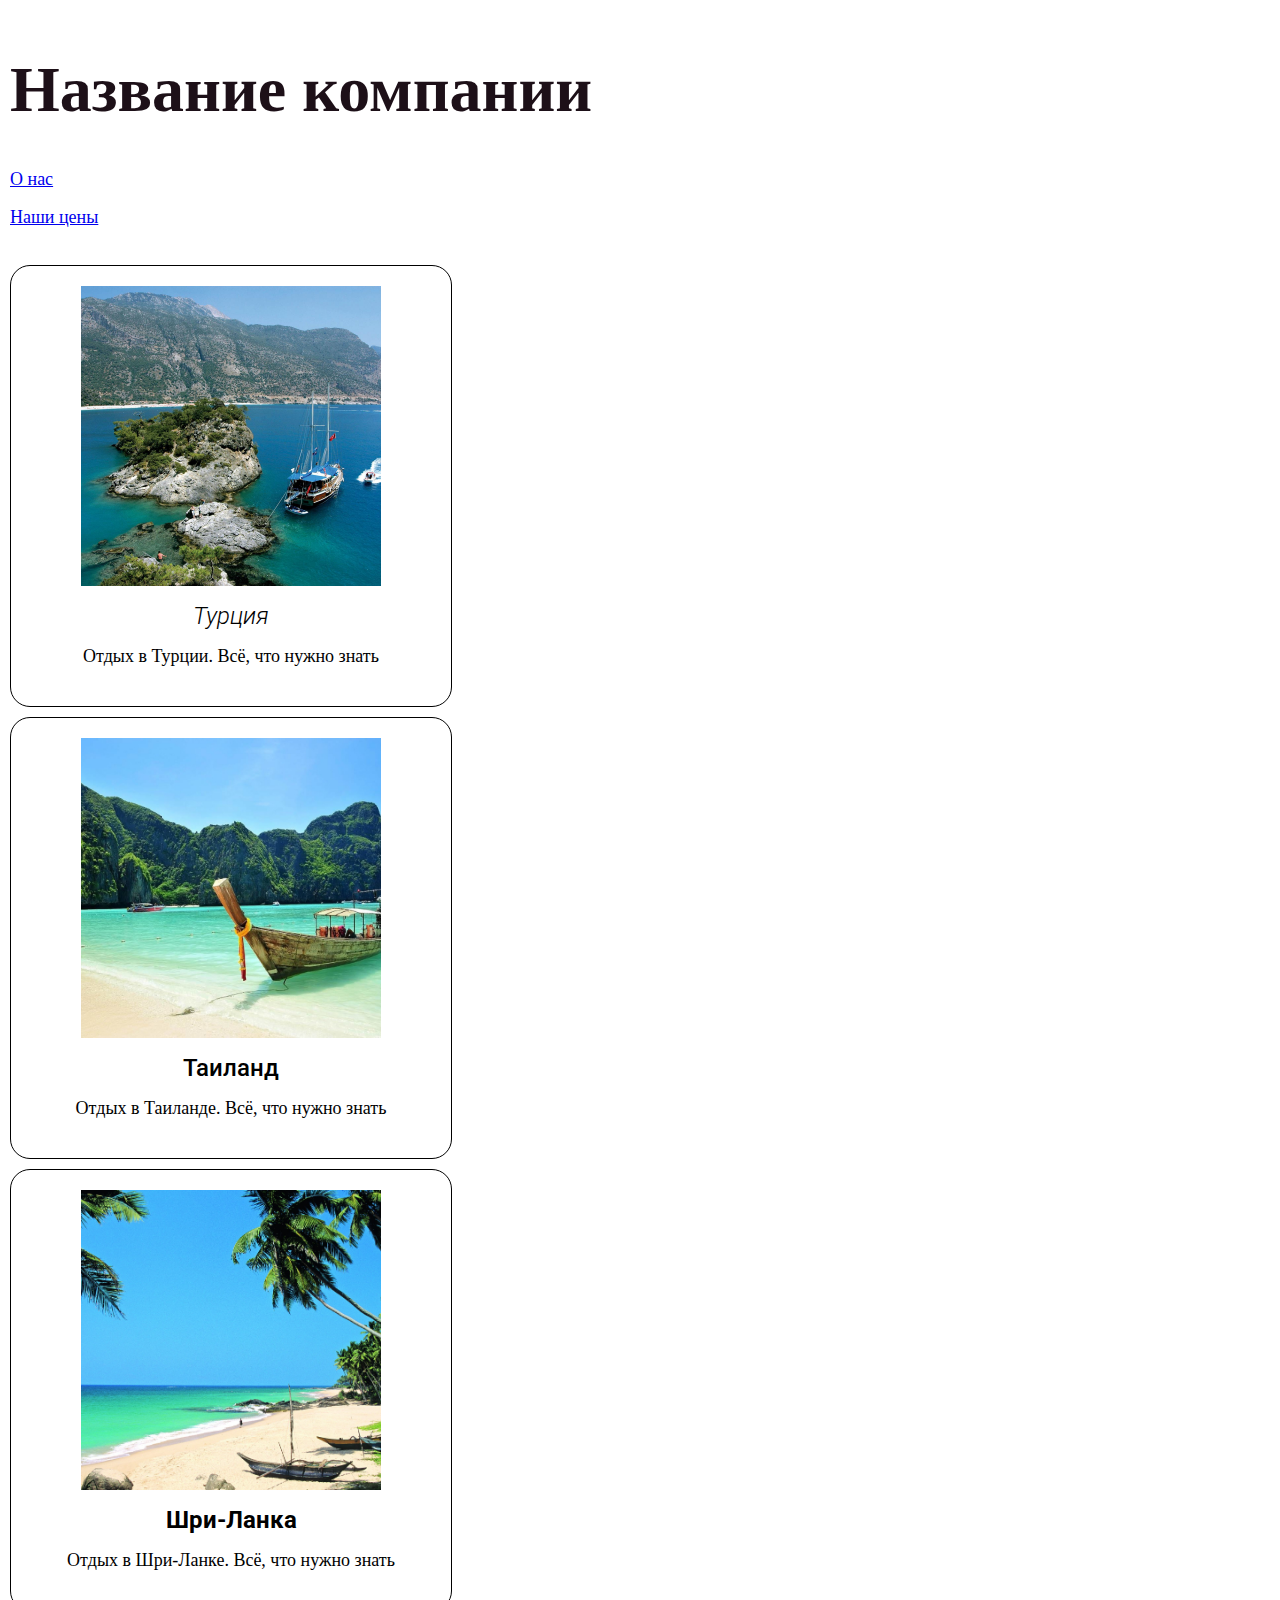
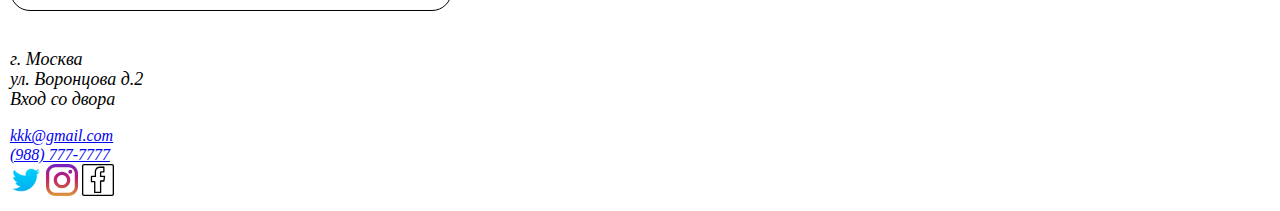
<file: index.html>
<!DOCTYPE html>
<html lang="ru">
<head>
    <meta charset="UTF-8">
    <meta http-equiv="X-UA-Compatible" content="IE=edge">
    <meta name="viewport" content="width=device-width, initial-scale=1.0">
    <link rel="stylesheet" href="./normalaize.css">
    <link rel="stylesheet" href="./main.css">
    <link rel="preconnect" href="https://fonts.googleapis.com">
    <link rel="preconnect" href="https://fonts.gstatic.com" crossorigin>
    <link href="https://fonts.googleapis.com/css2?family=Open+Sans:ital,wght@0,500;0,700;1,300;1,600&family=Roboto+Condensed:ital,wght@1,300&family=Roboto:ital,wght@0,100;0,500;1,300;1,400&family=Source+Sans+Pro:wght@300&family=Ubuntu:ital,wght@0,500;0,700;1,300&display=swap" rel="stylesheet">
    <title>Сайт туристической компании</title>
</head>
<body>
    <!-- Не сделал задание с rem и, так как сайт сразу полетел, после только одного изменения. Всё сделал, а потом решил делать rem. Согласен, очень глупо. Обязательно переделаю по заданию, чтоб выглядело презентабельно -->
    <header>
        <h1>Название компании</h1>
        <p class="about_us"><a href="./about_us.html">О нас</a></p>
        <p class="pricelist"><a href="./pricelist.html">Наши цены</a></p>
    </header>
    <main>
        <article>
            <img class="main_img" src="./head_turkey.jpg" alt="Заглавное фото Турции">
            <h2 class="country_head font-i300">Турция</h2>
            <p class="text">Отдых в Турции. Всё, что нужно знать</p>
        </article>
        <article>
            <img class="main_img" src="./head_taihland.jpg" alt="Заглавное фото Таиланд">
            <h2 class="country_head font-m500">Таиланд</h2>
            <p class="text">Отдых в Таиланде. Всё, что нужно знать</p>
        </article>
        <article>
            <img class="main_img" src="./head_shri-lanka.jpg" alt="Заглавное фото Шри-Ланка">
            <h2 class="country_head font-b700">Шри-Ланка</h2>
            <p class="text">Отдых в Шри-Ланке. Всё, что нужно знать</p>
        </article>
    </main>
    <footer>
        <address>
            <p class="address">г. Москва <br>ул. Воронцова д.2 <br> Вход со двора</p>
            <a href="mailto:jim@rock.com">kkk@gmail.com</a><br>
            <a href="tel:+79887777777">(988) 777-7777</a>
            <br>
            <a href="http://twitter.com" target="_blank"><img src="./twitter.png" alt="Твиттер" class="twitter_img"></a>
                <svg version="1.1" id="Layer_1" xmlns="http://www.w3.org/2000/svg" xmlns:xlink="http://www.w3.org/1999/xlink" x="0px" y="0px"
                    viewBox="0 0 551.034 551.034" style="enable-background:new 0 0 551.034 551.034;" xml:space="preserve">
                    <g id="XMLID_13_">
                    
                        <linearGradient id="XMLID_2_" gradientUnits="userSpaceOnUse" x1="275.517" y1="4.5714" x2="275.517" y2="549.7202" gradientTransform="matrix(1 0 0 -1 0 554)">
                        <stop  offset="0" style="stop-color:#E09B3D"/>
                        <stop  offset="0.3" style="stop-color:#C74C4D"/>
                        <stop  offset="0.6" style="stop-color:#C21975"/>
                        <stop  offset="1" style="stop-color:#7024C4"/>
                    </linearGradient>
                    <path id="XMLID_17_" style="fill:url(#XMLID_2_);" d="M386.878,0H164.156C73.64,0,0,73.64,0,164.156v222.722
                        c0,90.516,73.64,164.156,164.156,164.156h222.722c90.516,0,164.156-73.64,164.156-164.156V164.156
                        C551.033,73.64,477.393,0,386.878,0z M495.6,386.878c0,60.045-48.677,108.722-108.722,108.722H164.156
                        c-60.045,0-108.722-48.677-108.722-108.722V164.156c0-60.046,48.677-108.722,108.722-108.722h222.722
                        c60.045,0,108.722,48.676,108.722,108.722L495.6,386.878L495.6,386.878z"/>
                    
                        <linearGradient id="XMLID_3_" gradientUnits="userSpaceOnUse" x1="275.517" y1="4.5714" x2="275.517" y2="549.7202" gradientTransform="matrix(1 0 0 -1 0 554)">
                        <stop  offset="0" style="stop-color:#E09B3D"/>
                        <stop  offset="0.3" style="stop-color:#C74C4D"/>
                        <stop  offset="0.6" style="stop-color:#C21975"/>
                        <stop  offset="1" style="stop-color:#7024C4"/>
                    </linearGradient>
                    <path id="XMLID_81_" style="fill:url(#XMLID_3_);" d="M275.517,133C196.933,133,133,196.933,133,275.516
                        s63.933,142.517,142.517,142.517S418.034,354.1,418.034,275.516S354.101,133,275.517,133z M275.517,362.6
                        c-48.095,0-87.083-38.988-87.083-87.083s38.989-87.083,87.083-87.083c48.095,0,87.083,38.988,87.083,87.083
                        C362.6,323.611,323.611,362.6,275.517,362.6z"/>
                    
                        <linearGradient id="XMLID_4_" gradientUnits="userSpaceOnUse" x1="418.306" y1="4.5714" x2="418.306" y2="549.7202" gradientTransform="matrix(1 0 0 -1 0 554)">
                        <stop  offset="0" style="stop-color:#E09B3D"/>
                        <stop  offset="0.3" style="stop-color:#C74C4D"/>
                        <stop  offset="0.6" style="stop-color:#C21975"/>
                        <stop  offset="1" style="stop-color:#7024C4"/>
                    </linearGradient>
                    <circle id="XMLID_83_" style="fill:url(#XMLID_4_);" cx="418.306" cy="134.072" r="34.149"/>
                </g>
                <g>
                </g>
                <g>
                </g>
                <g>
                </g>
                <g>
                </g>
                <g>
                </g>
                <g>
                </g>
                <g>
                </g>
                <g>
                </g>
                <g>
                </g>
                <g>
                </g>
                <g>
                </g>
                <g>
                </g>
                <g>
                </g>
                <g>
                </g>
                <g>
                </g>
                </svg>
                <svg version="1.1" id="Layer_1" xmlns="http://www.w3.org/2000/svg" xmlns:xlink="http://www.w3.org/1999/xlink" x="0px" y="0px"
                            viewBox="0 0 490 490" style="enable-background:new 0 0 490 490;" xml:space="preserve">
                <g id="XMLID_21_">
                        <g>
                            <g>
                                <path d="M460,0H30C13.458,0,0,13.458,0,30v430c0,16.542,13.458,30,30,30h430c16.542,0,30-13.458,30-30V30
                                    C490,13.458,476.542,0,460,0z M470,460c0,5.514-4.486,10-10,10H30c-5.514,0-10-4.486-10-10V30c0-5.514,4.486-10,10-10h430
                                    c5.514,0,10,4.486,10,10V460z"/>
                                <path d="M345,180h-50v-49.965c0.076-0.015,0.151-0.027,0.219-0.035H335c5.523,0,10-4.477,10-10V50c0-5.522-4.477-10-10-10h-60
                                    c-41.268,0-60.95,22.039-70.194,40.528C195.111,99.916,195,119.189,195,120v60h-50c-5.523,0-10,4.477-10,10v80
                                    c0,5.523,4.477,10,10,10h40v155c0,5.523,4.477,10,10,10h90c5.523,0,10-4.477,10-10V270h40c4.977,0,9.196-3.659,9.899-8.586l10-70
                                    c0.41-2.87-0.445-5.776-2.345-7.966C350.655,181.258,347.899,180,345,180z M326.327,250H285c-5.523,0-10,4.477-10,10v165h-70V270
                                    c0-5.522-4.477-10-10-10h-40v-60h50c5.523,0,10-4.477,10-10v-69.969c0.001-0.158,0.189-15.92,7.977-31.119
                                    C232.81,69.728,250.313,60,275,60h50v50h-30c-9.695,0-20,7.009-20,20v60c0,5.523,4.477,10,10,10h48.47L326.327,250z"/>
                            </g>
                </g>
                </g>
                <g>
                </g>
                <g>
                </g>
                <g>
                </g>
                <g>
                </g>
                <g>
                </g>
                <g>
                </g>
                <g>
                </g>
                <g>
                </g>
                <g>
                </g>
                <g>
                </g>
                <g>
                </g>
                <g>
                </g>
                <g>
                </g>
                <g>
                </g>
                <g>
                </g>
                </svg>        
          </address>
    </footer>
</body>
</html>
</file>
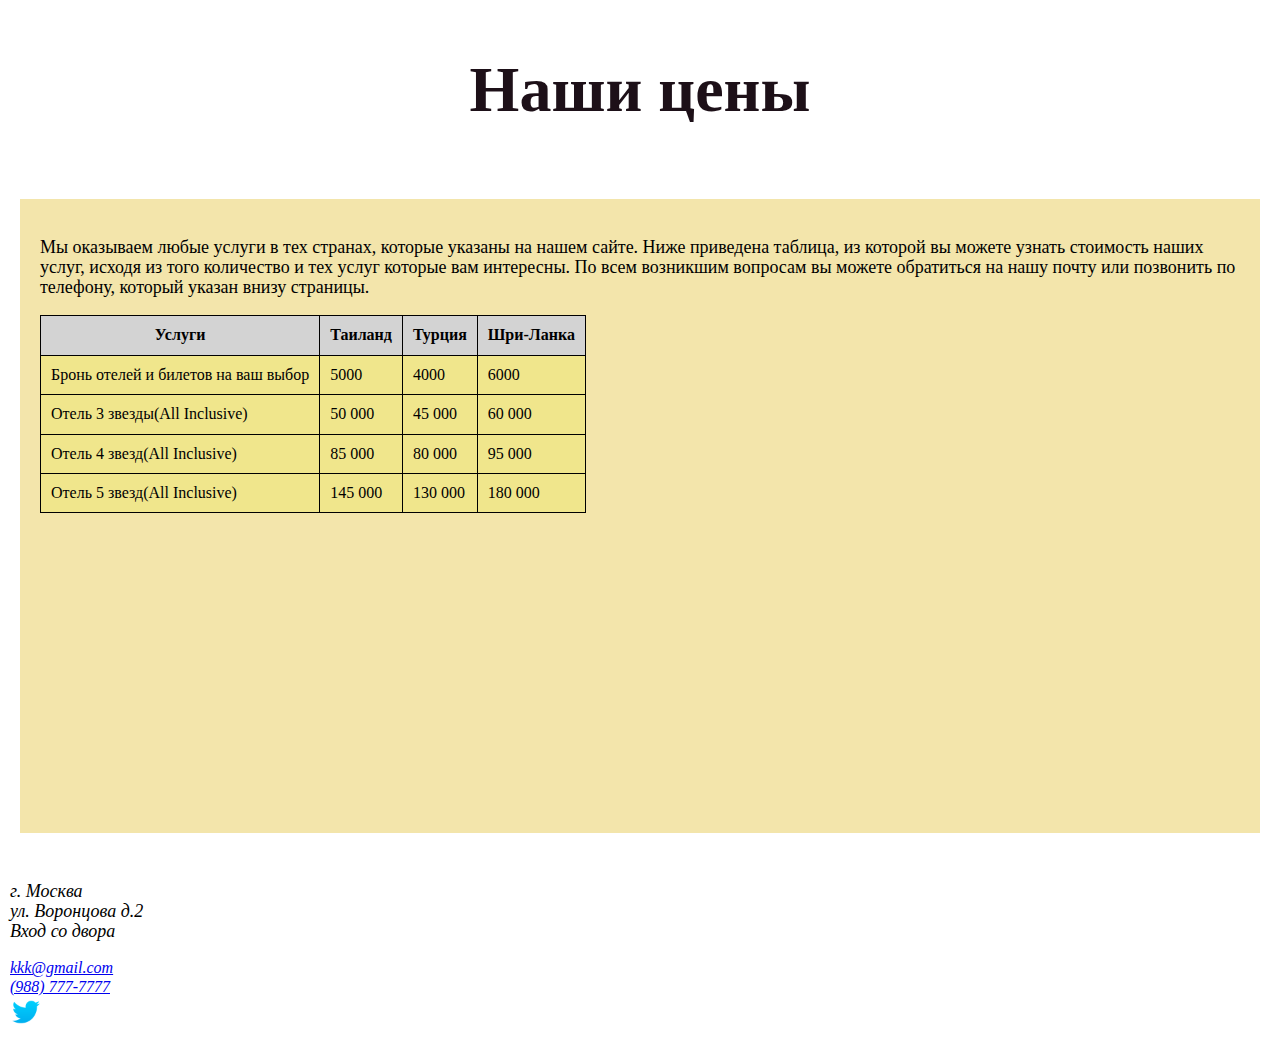
<file: pricelist.html>
<!DOCTYPE html>
<html lang="ru">
<head>
    <meta charset="UTF-8">
    <meta http-equiv="X-UA-Compatible" content="IE=edge">
    <meta name="viewport" content="width=device-width, initial-scale=1.0">
    <link rel="stylesheet" href="./normalaize.css">
    <link rel="stylesheet" href="./main.css">
    <title>Наши цены</title>
</head>
<body>
    <header><h1 class="pricelist">Наши цены</h1></header>
    <main class="pricelist">
        <p>Мы оказываем любые услуги в тех странах, которые указаны на нашем сайте. Ниже приведена таблица, из которой 
            вы можете узнать стоимость наших услуг, исходя из того количество и тех услуг которые вам интересны. По всем
            возникшим вопросам вы можете обратиться на нашу почту или позвонить по телефону, который указан внизу страницы.</p>
        <table>
            <tr>
                <th>Услуги</th>
                <th>Таиланд</th>
                <th>Турция</th>
                <th>Шри-Ланка</th>
            </tr>
            <tbody>
                <tr>
                    <td>Бронь отелей и билетов на ваш выбор</td>
                    <td>5000</td>
                    <td>4000</td>
                    <td>6000</td>
                </tr>
                <tr>
                    <td>Отель 3 звезды(All Inclusive)</td>
                    <td>50 000</td>
                    <td>45 000</td>
                    <td>60 000</td>
                </tr>
                <tr>
                    <td>Отель 4 звезд(All Inclusive)</td>
                    <td>85 000</td>
                    <td>80 000</td>
                    <td>95 000</td>
                </tr>
                <tr>
                    <td>Отель 5 звезд(All Inclusive)</td>
                    <td>145 000</td>
                    <td>130 000</td>
                    <td>180 000</td>
                </tr>
            </tbody>
        </table>

    </main>
    <footer>
        <address>
            <p class="address">г. Москва <br>ул. Воронцова д.2 <br> Вход со двора</p>
            <a href="mailto:jim@rock.com">kkk@gmail.com</a><br>
            <a href="tel:+79887777777">(988) 777-7777</a>
            <br>
            <a href="http://twitter.com" target="_blank"><img src="./twitter.png" alt="Твиттер" class="twitter_img"></a>
          </address>
    </footer>
</body>
</html>
</file>
<file: main.css>
@import url('https://fonts.googleapis.com/css2?family=Open+Sans:ital,wght@0,500;0,700;1,300;1,600&family=Roboto+Condensed:ital,wght@1,300&family=Roboto:ital,wght@0,100;0,500;1,300;1,400&family=Source+Sans+Pro:wght@300&family=Ubuntu:ital,wght@0,500;0,700;1,300&display=swap');


img.main_img {
    width: 300px;
    height: 300px;
    object-fit: cover;
    display: block;
    margin: auto;
}

img.twitter_img {
    width: 32px;
    height: 32px;
}

article {
    border: 1px solid black;
    border-radius: 20px;
    width: 400px;
    height: 400px;
    margin: 10px;
    padding: 20px;
}

p {
    font-size: 18px;
    line-height: 20px;
}

h2 {
    font-size: 24px;
    line-height: 20px;
}

p.text {
    text-align: center;
}

h2.country_head {
    text-align: center;
}

address, header {
    padding: 10px;
}

h1 {
    font-size: 4rem;
    color: #1d1018;
}

h1.about_us_text {
    letter-spacing: 15px;
}

img.about_us_img {
    width: 500px;
    height: 400px;
    object-fit: cover;
}

ul.staff_list li {
    list-style-type: square;
    color: #1c3612;
}

ul.staff_list li>span {
    color: #47a76a;
} 

div.about_us_head {
    width: 100%;
    height: 100vh;
    background-color: #FAEBD7;
}

table, th, tr, td {
    border: 1px solid black;
    border-collapse:collapse;
    padding: 10px;
}

main.pricelist {
    height: 66vh;
    padding: 20px;
    margin: 20px;
    background-color: #f3e5ab;
}

h1.pricelist {
    text-align: center;
}

th {
    background-color: #D3D3D3;
}

/* Если бы был псевдоклас и все td, то использовал бы псеадокласс :first-child


При задание при наведение знаю только два способа:

First
tr:not(:first-child):hover {
    background-color: нужный цвет;
}

oder Second

tr:hover {
    background-color: цвет при наведение;
}
tr:first-child:hover {
    background-color: цыет, который должен остаться на заднем фоне;
}

*/

td {
    background-color: #F0E68C;
}

tbody tr:hover td {
    background-color: #00CED1;
}

h2.font-i300 {
    font-family: 'Roboto', Arial, Helvetica, sans-serif;
    font-weight: 300;
    font-style: italic;
}

h2.font-m500 {
    font-family: 'Roboto', Arial, Helvetica, sans-serif;
    font-weight: 500;
}

h2.font-b700 {
    font-family: 'Roboto', Arial, Helvetica, sans-serif;
    font-weight: 700;
}

svg {
    width: 32px;
    height: 32px;
}
</file>
<file: normalaize.css>
/*! normalize.css v8.0.1 | MIT License | github.com/necolas/normalize.css */

/* Document
   ========================================================================== */

/**
 * 1. Correct the line height in all browsers.
 * 2. Prevent adjustments of font size after orientation changes in iOS.
 */

 html {
    line-height: 1.15; /* 1 */
    -webkit-text-size-adjust: 100%; /* 2 */
  }
  
  /* Sections
     ========================================================================== */
  
  /**
   * Remove the margin in all browsers.
   */
  
  body {
    margin: 0;
  }
  
  /**
   * Render the `main` element consistently in IE.
   */
  
  main {
    display: block;
  }
  
  /**
   * Correct the font size and margin on `h1` elements within `section` and
   * `article` contexts in Chrome, Firefox, and Safari.
   */
  
  h1 {
    font-size: 2em;
    margin: 0.67em 0;
  }
  
  /* Grouping content
     ========================================================================== */
  
  /**
   * 1. Add the correct box sizing in Firefox.
   * 2. Show the overflow in Edge and IE.
   */
  
  hr {
    box-sizing: content-box; /* 1 */
    height: 0; /* 1 */
    overflow: visible; /* 2 */
  }
  
  /**
   * 1. Correct the inheritance and scaling of font size in all browsers.
   * 2. Correct the odd `em` font sizing in all browsers.
   */
  
  pre {
    font-family: monospace, monospace; /* 1 */
    font-size: 1em; /* 2 */
  }
  
  /* Text-level semantics
     ========================================================================== */
  
  /**
   * Remove the gray background on active links in IE 10.
   */
  
  a {
    background-color: transparent;
  }
  
  /**
   * 1. Remove the bottom border in Chrome 57-
   * 2. Add the correct text decoration in Chrome, Edge, IE, Opera, and Safari.
   */
  
  abbr[title] {
    border-bottom: none; /* 1 */
    text-decoration: underline; /* 2 */
    text-decoration: underline dotted; /* 2 */
  }
  
  /**
   * Add the correct font weight in Chrome, Edge, and Safari.
   */
  
  b,
  strong {
    font-weight: bolder;
  }
  
  /**
   * 1. Correct the inheritance and scaling of font size in all browsers.
   * 2. Correct the odd `em` font sizing in all browsers.
   */
  
  code,
  kbd,
  samp {
    font-family: monospace, monospace; /* 1 */
    font-size: 1em; /* 2 */
  }
  
  /**
   * Add the correct font size in all browsers.
   */
  
  small {
    font-size: 80%;
  }
  
  /**
   * Prevent `sub` and `sup` elements from affecting the line height in
   * all browsers.
   */
  
  sub,
  sup {
    font-size: 75%;
    line-height: 0;
    position: relative;
    vertical-align: baseline;
  }
  
  sub {
    bottom: -0.25em;
  }
  
  sup {
    top: -0.5em;
  }
  
  /* Embedded content
     ========================================================================== */
  
  /**
   * Remove the border on images inside links in IE 10.
   */
  
  img {
    border-style: none;
  }
  
  /* Forms
     ========================================================================== */
  
  /**
   * 1. Change the font styles in all browsers.
   * 2. Remove the margin in Firefox and Safari.
   */
  
  button,
  input,
  optgroup,
  select,
  textarea {
    font-family: inherit; /* 1 */
    font-size: 100%; /* 1 */
    line-height: 1.15; /* 1 */
    margin: 0; /* 2 */
  }
  
  /**
   * Show the overflow in IE.
   * 1. Show the overflow in Edge.
   */
  
  button,
  input { /* 1 */
    overflow: visible;
  }
  
  /**
   * Remove the inheritance of text transform in Edge, Firefox, and IE.
   * 1. Remove the inheritance of text transform in Firefox.
   */
  
  button,
  select { /* 1 */
    text-transform: none;
  }
  
  /**
   * Correct the inability to style clickable types in iOS and Safari.
   */
  
  button,
  [type="button"],
  [type="reset"],
  [type="submit"] {
    -webkit-appearance: button;
  }
  
  /**
   * Remove the inner border and padding in Firefox.
   */
  
  button::-moz-focus-inner,
  [type="button"]::-moz-focus-inner,
  [type="reset"]::-moz-focus-inner,
  [type="submit"]::-moz-focus-inner {
    border-style: none;
    padding: 0;
  }
  
  /**
   * Restore the focus styles unset by the previous rule.
   */
  
  button:-moz-focusring,
  [type="button"]:-moz-focusring,
  [type="reset"]:-moz-focusring,
  [type="submit"]:-moz-focusring {
    outline: 1px dotted ButtonText;
  }
  
  /**
   * Correct the padding in Firefox.
   */
  
  fieldset {
    padding: 0.35em 0.75em 0.625em;
  }
  
  /**
   * 1. Correct the text wrapping in Edge and IE.
   * 2. Correct the color inheritance from `fieldset` elements in IE.
   * 3. Remove the padding so developers are not caught out when they zero out
   *    `fieldset` elements in all browsers.
   */
  
  legend {
    box-sizing: border-box; /* 1 */
    color: inherit; /* 2 */
    display: table; /* 1 */
    max-width: 100%; /* 1 */
    padding: 0; /* 3 */
    white-space: normal; /* 1 */
  }
  
  /**
   * Add the correct vertical alignment in Chrome, Firefox, and Opera.
   */
  
  progress {
    vertical-align: baseline;
  }
  
  /**
   * Remove the default vertical scrollbar in IE 10+.
   */
  
  textarea {
    overflow: auto;
  }
  
  /**
   * 1. Add the correct box sizing in IE 10.
   * 2. Remove the padding in IE 10.
   */
  
  [type="checkbox"],
  [type="radio"] {
    box-sizing: border-box; /* 1 */
    padding: 0; /* 2 */
  }
  
  /**
   * Correct the cursor style of increment and decrement buttons in Chrome.
   */
  
  [type="number"]::-webkit-inner-spin-button,
  [type="number"]::-webkit-outer-spin-button {
    height: auto;
  }
  
  /**
   * 1. Correct the odd appearance in Chrome and Safari.
   * 2. Correct the outline style in Safari.
   */
  
  [type="search"] {
    -webkit-appearance: textfield; /* 1 */
    outline-offset: -2px; /* 2 */
  }
  
  /**
   * Remove the inner padding in Chrome and Safari on macOS.
   */
  
  [type="search"]::-webkit-search-decoration {
    -webkit-appearance: none;
  }
  
  /**
   * 1. Correct the inability to style clickable types in iOS and Safari.
   * 2. Change font properties to `inherit` in Safari.
   */
  
  ::-webkit-file-upload-button {
    -webkit-appearance: button; /* 1 */
    font: inherit; /* 2 */
  }
  
  /* Interactive
     ========================================================================== */
  
  /*
   * Add the correct display in Edge, IE 10+, and Firefox.
   */
  
  details {
    display: block;
  }
  
  /*
   * Add the correct display in all browsers.
   */
  
  summary {
    display: list-item;
  }
  
  /* Misc
     ========================================================================== */
  
  /**
   * Add the correct display in IE 10+.
   */
  
  template {
    display: none;
  }
  
  /**
   * Add the correct display in IE 10.
   */
  
  [hidden] {
    display: none;
  }
</file>
